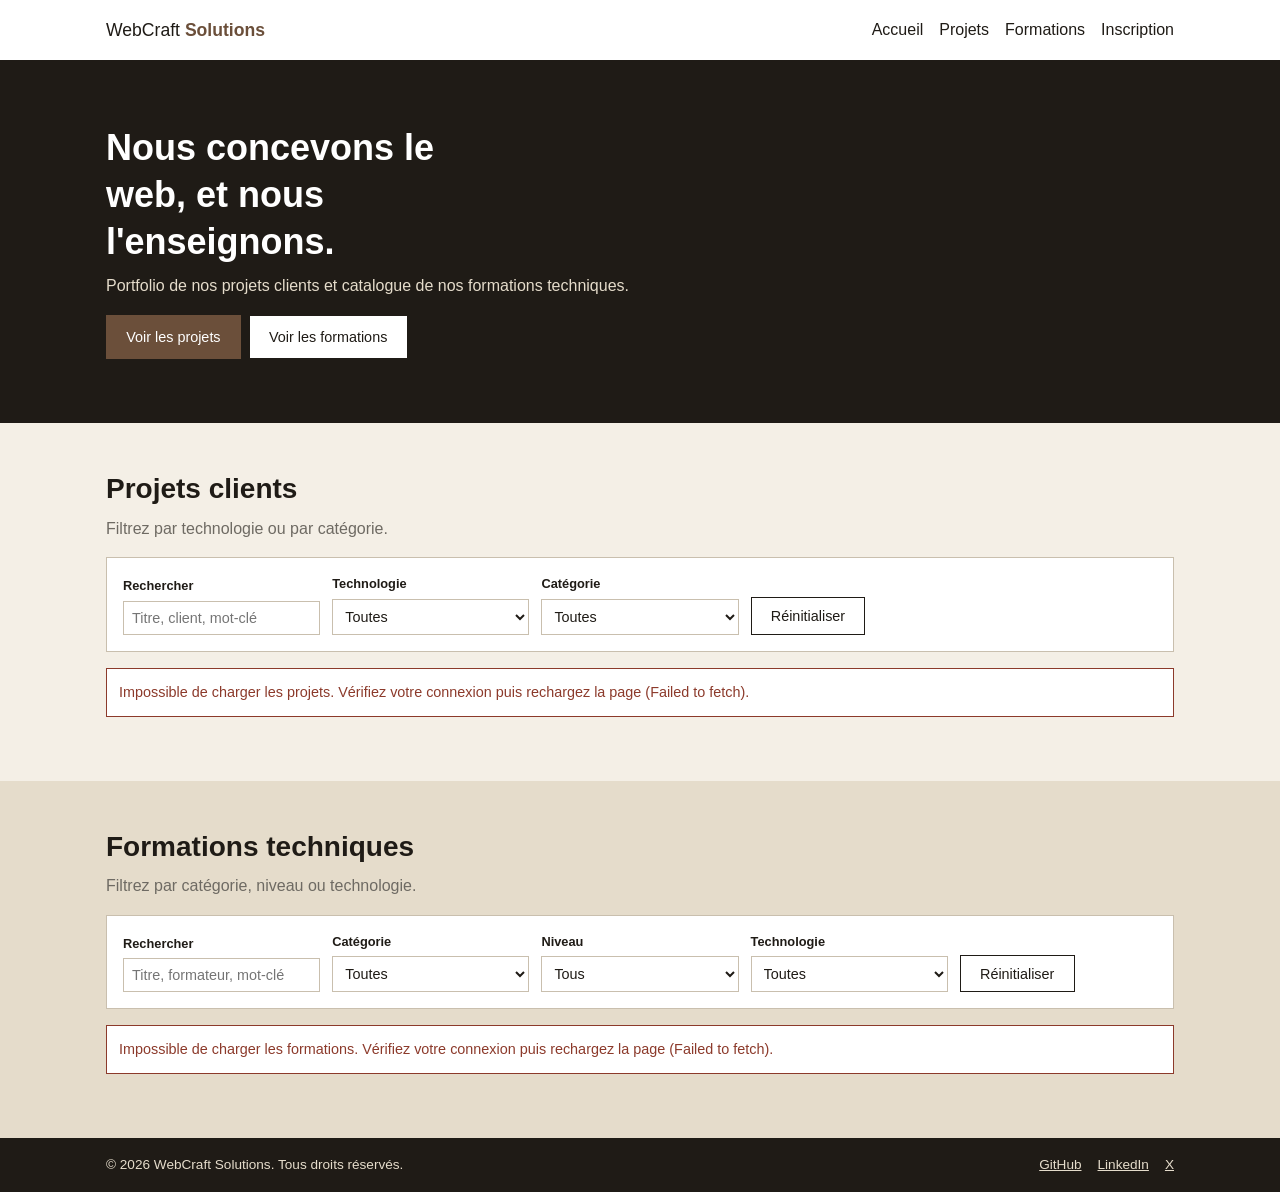
<file: index.html>
<!DOCTYPE html>
<html lang="fr">
<head>
  <meta charset="utf-8">
  <meta name="viewport" content="width=device-width, initial-scale=1">
  <meta name="description" content="Portail WebCraft Solutions : portfolio de projets clients et catalogue de formations techniques.">
  <title>WebCraft Solutions &mdash; Portfolio &amp; Formations</title>
  <link rel="icon" href="data:,">
  <link rel="stylesheet" href="css/style.css">
</head>
<body>

  <a class="skip-link" href="#projets">Aller au contenu</a>

  <header class="site-header">
    <div class="container header-inner">
      <a class="logo" href="index.html">WebCraft <strong>Solutions</strong></a>

      <button class="nav-toggle" type="button" aria-expanded="false" aria-controls="main-nav">Menu</button>

      <nav class="main-nav" id="main-nav" aria-label="Navigation principale">
        <ul>
          <li><a href="#accueil">Accueil</a></li>
          <li><a href="#projets">Projets</a></li>
          <li><a href="#formations">Formations</a></li>
          <li><a href="inscription.html">Inscription</a></li>
        </ul>
      </nav>
    </div>
  </header>

  <main>

    <section class="hero" id="accueil">
      <div class="container">
        <h1>Nous concevons le web, et nous l'enseignons.</h1>
        <p>Portfolio de nos projets clients et catalogue de nos formations techniques.</p>
        <p class="hero-actions">
          <a class="btn btn-primary" href="#projets">Voir les projets</a>
          <a class="btn" href="#formations">Voir les formations</a>
        </p>
      </div>
    </section>

    <section class="section" id="projets">
      <div class="container">
        <h2>Projets clients</h2>
        <p class="section-intro">Filtrez par technologie ou par cat&eacute;gorie.</p>

        <form class="filters" id="project-filters" role="search" aria-label="Filtrer les projets">
          <div class="field">
            <label for="project-search">Rechercher</label>
            <input type="search" id="project-search" placeholder="Titre, client, mot-cl&eacute;" autocomplete="off">
          </div>
          <div class="field">
            <label for="project-tech">Technologie</label>
            <select id="project-tech">
              <option value="">Toutes</option>
            </select>
          </div>
          <div class="field">
            <label for="project-category">Cat&eacute;gorie</label>
            <select id="project-category">
              <option value="">Toutes</option>
            </select>
          </div>
          <div class="field field-action">
            <button class="btn" type="reset">R&eacute;initialiser</button>
          </div>
        </form>

        <p class="loader" id="project-loader"><span class="spinner" aria-hidden="true"></span> Chargement des projets&hellip;</p>
        <p class="alert" id="project-error" role="alert" hidden></p>
        <p class="results" id="project-count" role="status" hidden></p>

        <div class="grid" id="project-grid"></div>

        <p class="alert" id="project-empty" hidden>Aucun projet ne correspond &agrave; votre recherche.</p>
      </div>
    </section>

    <section class="section section-alt" id="formations">
      <div class="container">
        <h2>Formations techniques</h2>
        <p class="section-intro">Filtrez par cat&eacute;gorie, niveau ou technologie.</p>

        <form class="filters" id="course-filters" role="search" aria-label="Filtrer les formations">
          <div class="field">
            <label for="course-search">Rechercher</label>
            <input type="search" id="course-search" placeholder="Titre, formateur, mot-cl&eacute;" autocomplete="off">
          </div>
          <div class="field">
            <label for="course-category">Cat&eacute;gorie</label>
            <select id="course-category">
              <option value="">Toutes</option>
            </select>
          </div>
          <div class="field">
            <label for="course-level">Niveau</label>
            <select id="course-level">
              <option value="">Tous</option>
            </select>
          </div>
          <div class="field">
            <label for="course-tech">Technologie</label>
            <select id="course-tech">
              <option value="">Toutes</option>
            </select>
          </div>
          <div class="field field-action">
            <button class="btn" type="reset">R&eacute;initialiser</button>
          </div>
        </form>

        <p class="loader" id="course-loader"><span class="spinner" aria-hidden="true"></span> Chargement des formations&hellip;</p>
        <p class="alert" id="course-error" role="alert" hidden></p>
        <p class="results" id="course-count" role="status" hidden></p>

        <div class="grid" id="course-grid"></div>

        <p class="alert" id="course-empty" hidden>Aucune formation ne correspond &agrave; votre recherche.</p>
      </div>
    </section>

  </main>

  <footer class="site-footer">
    <div class="container footer-inner">
      <p>&copy; 2026 WebCraft Solutions. Tous droits r&eacute;serv&eacute;s.</p>
      <ul class="social">
        <li><a href="https://github.com">GitHub</a></li>
        <li><a href="https://www.linkedin.com">LinkedIn</a></li>
        <li><a href="https://x.com">X</a></li>
      </ul>
    </div>
  </footer>

  <div class="modal" id="project-modal" hidden>
    <div class="modal-overlay" data-close-modal></div>
    <div class="modal-box" role="dialog" aria-modal="true" aria-labelledby="project-modal-title">
      <div class="modal-head">
        <h2 id="project-modal-title">D&eacute;tail du projet</h2>
        <button class="modal-close" type="button" data-close-modal aria-label="Fermer">&#10005;</button>
      </div>
      <div class="modal-body" id="project-modal-body"></div>
    </div>
  </div>

  <div class="modal" id="course-modal" hidden>
    <div class="modal-overlay" data-close-modal></div>
    <div class="modal-box" role="dialog" aria-modal="true" aria-labelledby="course-modal-title">
      <div class="modal-head">
        <h2 id="course-modal-title">D&eacute;tail de la formation</h2>
        <button class="modal-close" type="button" data-close-modal aria-label="Fermer">&#10005;</button>
      </div>
      <div class="modal-body" id="course-modal-body"></div>
    </div>
  </div>

  <script src="js/main.js"></script>
</body>
</html>
</file>
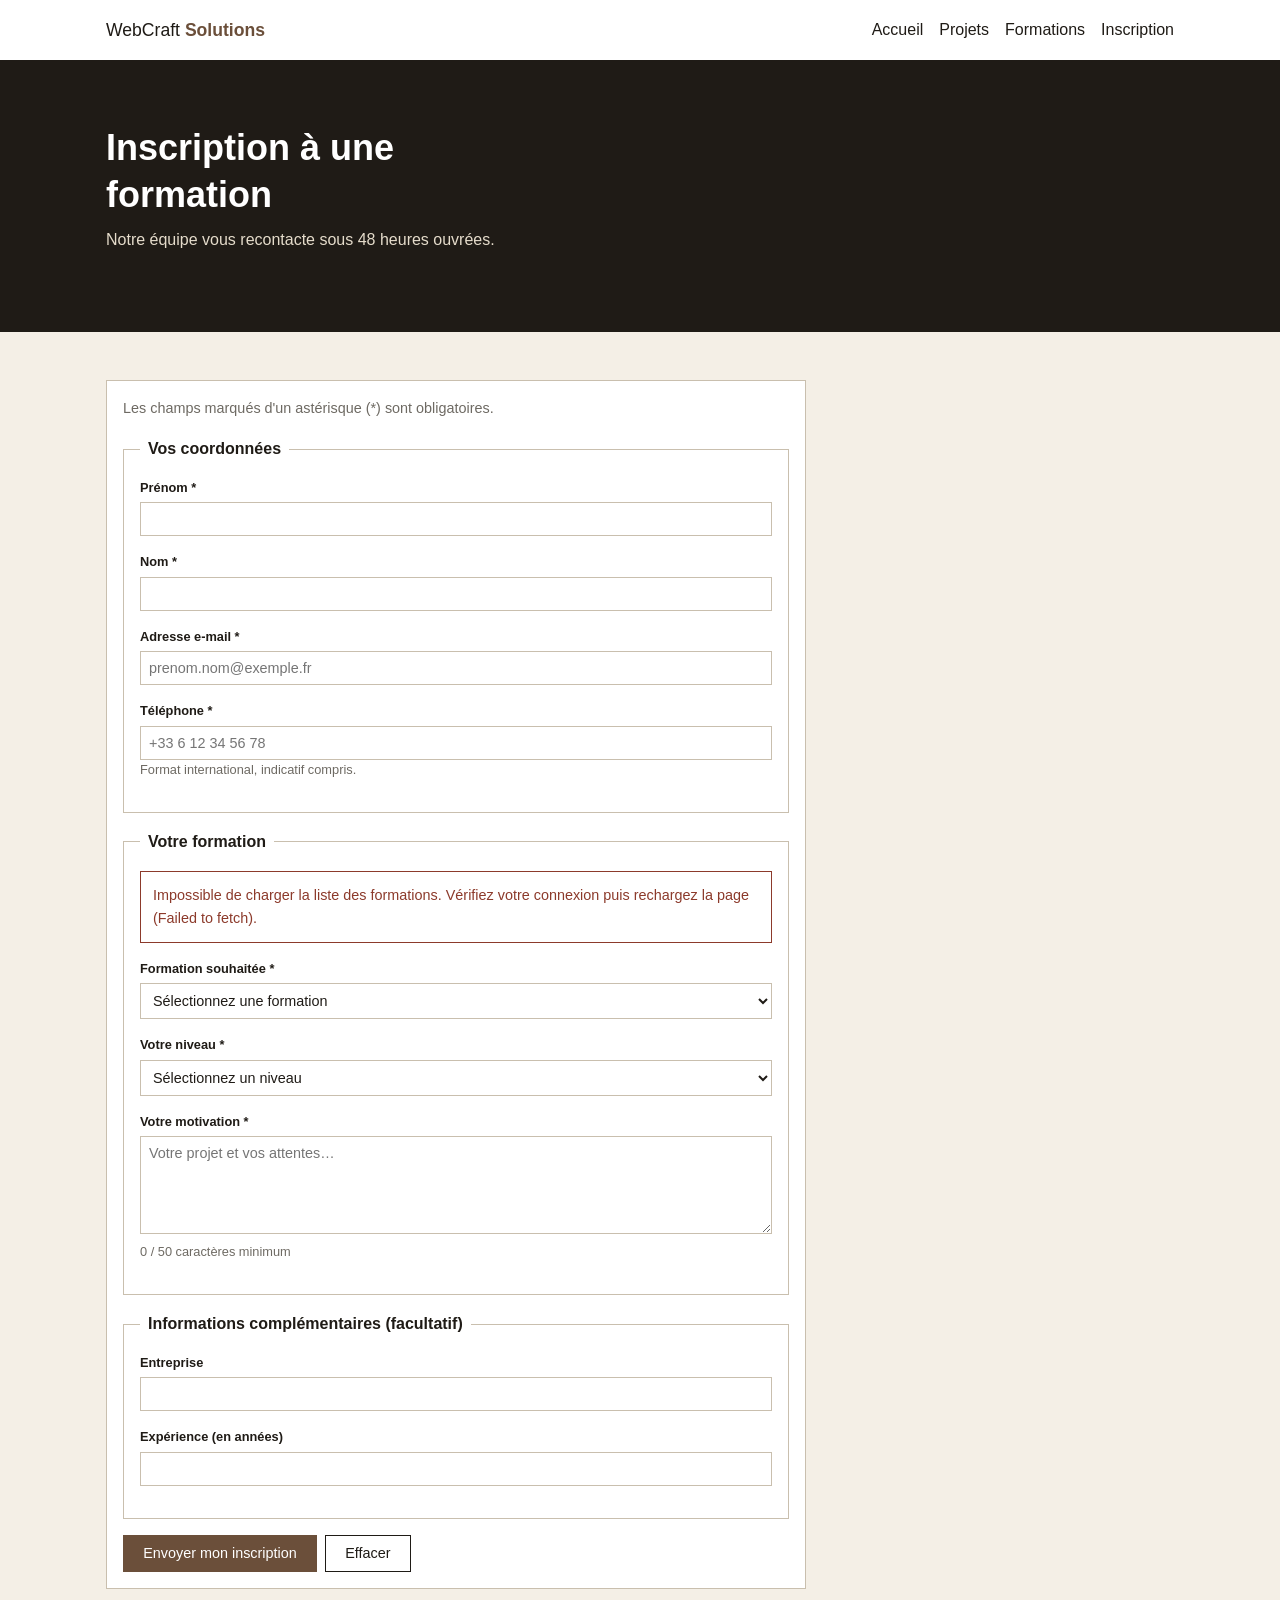
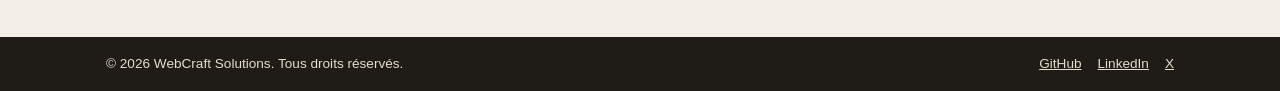
<file: inscription.html>
<!DOCTYPE html>
<html lang="fr">
<head>
  <meta charset="utf-8">
  <meta name="viewport" content="width=device-width, initial-scale=1">
  <meta name="description" content="Inscrivez-vous &agrave; une formation technique WebCraft Solutions : formulaire d'inscription en ligne.">
  <title>Inscription &mdash; WebCraft Solutions</title>
  <link rel="icon" href="data:,">
  <link rel="stylesheet" href="css/style.css">
</head>
<body>

  <a class="skip-link" href="#signup-form">Aller au formulaire</a>

  <header class="site-header">
    <div class="container header-inner">
      <a class="logo" href="index.html">WebCraft <strong>Solutions</strong></a>

      <button class="nav-toggle" type="button" aria-expanded="false" aria-controls="main-nav">Menu</button>

      <nav class="main-nav" id="main-nav" aria-label="Navigation principale">
        <ul>
          <li><a href="index.html#accueil">Accueil</a></li>
          <li><a href="index.html#projets">Projets</a></li>
          <li><a href="index.html#formations">Formations</a></li>
          <li><a href="inscription.html" aria-current="page">Inscription</a></li>
        </ul>
      </nav>
    </div>
  </header>

  <main>

    <section class="hero">
      <div class="container">
        <h1>Inscription &agrave; une formation</h1>
        <p>Notre &eacute;quipe vous recontacte sous 48 heures ouvr&eacute;es.</p>
      </div>
    </section>

    <section class="section">
      <div class="container">
        <h2 class="sr-only">Formulaire d'inscription</h2>

        <form class="form" id="signup-form" novalidate>
          <p class="form-intro">Les champs marqu&eacute;s d'un ast&eacute;risque (*) sont obligatoires.</p>

          <p class="alert" id="form-global-error" role="alert" hidden></p>

          <fieldset>
            <legend>Vos coordonn&eacute;es</legend>

            <div class="field">
              <label for="firstname">Pr&eacute;nom *</label>
              <input type="text" id="firstname" name="firstname" autocomplete="given-name"
                     aria-describedby="firstname-error" required>
              <span class="field-error" id="firstname-error" role="alert" hidden></span>
            </div>

            <div class="field">
              <label for="lastname">Nom *</label>
              <input type="text" id="lastname" name="lastname" autocomplete="family-name"
                     aria-describedby="lastname-error" required>
              <span class="field-error" id="lastname-error" role="alert" hidden></span>
            </div>

            <div class="field">
              <label for="email">Adresse e-mail *</label>
              <input type="email" id="email" name="email" placeholder="prenom.nom@exemple.fr"
                     autocomplete="email" aria-describedby="email-error" required>
              <span class="field-error" id="email-error" role="alert" hidden></span>
            </div>

            <div class="field">
              <label for="phone">T&eacute;l&eacute;phone *</label>
              <input type="tel" id="phone" name="phone" placeholder="+33 6 12 34 56 78"
                     autocomplete="tel" aria-describedby="phone-hint phone-error" required>
              <span class="field-hint" id="phone-hint">Format international, indicatif compris.</span>
              <span class="field-error" id="phone-error" role="alert" hidden></span>
            </div>
          </fieldset>

          <fieldset>
            <legend>Votre formation</legend>

            <p class="loader" id="course-loader"><span class="spinner" aria-hidden="true"></span> Chargement des formations&hellip;</p>
            <p class="alert" id="course-load-error" role="alert" hidden></p>

            <div class="field">
              <label for="course">Formation souhait&eacute;e *</label>
              <select id="course" name="course" aria-describedby="course-error" required>
                <option value="">S&eacute;lectionnez une formation</option>
              </select>
              <span class="field-error" id="course-error" role="alert" hidden></span>
            </div>

            <div class="field">
              <label for="level">Votre niveau *</label>
              <select id="level" name="level" aria-describedby="level-error" required>
                <option value="">S&eacute;lectionnez un niveau</option>
                <option value="D&eacute;butant">D&eacute;butant</option>
                <option value="Interm&eacute;diaire">Interm&eacute;diaire</option>
                <option value="Avanc&eacute;">Avanc&eacute;</option>
              </select>
              <span class="field-error" id="level-error" role="alert" hidden></span>
            </div>

            <div class="field">
              <label for="motivation">Votre motivation *</label>
              <textarea id="motivation" name="motivation" rows="5"
                        placeholder="Votre projet et vos attentes&hellip;"
                        aria-describedby="motivation-counter motivation-error" required></textarea>
              <span class="field-hint" id="motivation-counter">0 / 50 caract&egrave;res minimum</span>
              <span class="field-error" id="motivation-error" role="alert" hidden></span>
            </div>
          </fieldset>

          <fieldset>
            <legend>Informations compl&eacute;mentaires (facultatif)</legend>

            <div class="field">
              <label for="company">Entreprise</label>
              <input type="text" id="company" name="company" autocomplete="organization">
            </div>

            <div class="field">
              <label for="experience">Exp&eacute;rience (en ann&eacute;es)</label>
              <input type="number" id="experience" name="experience" min="0" max="50" step="1"
                     aria-describedby="experience-error">
              <span class="field-error" id="experience-error" role="alert" hidden></span>
            </div>
          </fieldset>

          <p class="form-actions">
            <button class="btn btn-primary" type="submit">Envoyer mon inscription</button>
            <button class="btn" type="reset">Effacer</button>
          </p>
        </form>
      </div>
    </section>

  </main>

  <footer class="site-footer">
    <div class="container footer-inner">
      <p>&copy; 2026 WebCraft Solutions. Tous droits r&eacute;serv&eacute;s.</p>
      <ul class="social">
        <li><a href="https://github.com">GitHub</a></li>
        <li><a href="https://www.linkedin.com">LinkedIn</a></li>
        <li><a href="https://x.com">X</a></li>
      </ul>
    </div>
  </footer>

  <div class="modal" id="success-modal" hidden>
    <div class="modal-overlay" data-close-modal></div>
    <div class="modal-box" role="dialog" aria-modal="true" aria-labelledby="success-modal-title">
      <div class="modal-head">
        <h2 id="success-modal-title">Inscription enregistr&eacute;e</h2>
        <button class="modal-close" type="button" data-close-modal aria-label="Fermer">&#10005;</button>
      </div>
      <div class="modal-body">
        <p id="success-message">Votre demande a bien &eacute;t&eacute; prise en compte.</p>
        <p class="muted">Un e-mail de confirmation vous sera envoy&eacute;.</p>
        <p class="modal-actions">
          <a class="btn" href="index.html#formations">Voir les formations</a>
          <button class="btn btn-primary" type="button" data-close-modal>Fermer</button>
        </p>
      </div>
    </div>
  </div>

  <script src="js/main.js"></script>
</body>
</html>
</file>
<file: css/style.css>
:root {
  --overlay: rgba(31, 27, 22, 0.7);
  --white: #ffffff;
  --beige: #f4efe6;
  --beige-dark: #e5dccb;
  --brown: #6b4f3a;
  --brown-dark: #4a3526;
  --black: #1f1b16;
  --gray: #6e6a63;
  --border: #c9bfae;
  --error: #8c3a2b;
  --space: 1rem;
}

* {
  box-sizing: border-box;
}

[hidden] {
  display: none !important;
}

body {
  margin: 0;
  font-family: Arial, Helvetica, sans-serif;
  font-size: 1rem;
  line-height: 1.6;
  color: var(--black);
  background-color: var(--beige);
}

h1,
h2,
h3 {
  margin: 0 0 0.5rem;
  line-height: 1.3;
}

h1 {
  font-size: 1.75rem;
}

h2 {
  font-size: 1.4rem;
}

h3 {
  font-size: 1.1rem;
}

p {
  margin: 0 0 var(--space);
}

ul {
  margin: 0;
  padding: 0;
  list-style: none;
}

img {
  display: block;
  width: 100%;
  height: auto;
}

a {
  color: var(--brown);
}

a:hover {
  color: var(--brown-dark);
}

:focus-visible {
  outline: 2px solid var(--brown);
  outline-offset: 2px;
}

.container {
  max-width: 1100px;
  margin: 0 auto;
  padding: 0 var(--space);
}

.muted {
  color: var(--gray);
}

.sr-only {
  position: absolute;
  width: 1px;
  height: 1px;
  overflow: hidden;
  clip: rect(0, 0, 0, 0);
}

.skip-link {
  position: absolute;
  top: -3rem;
  left: 0;
  padding: 0.5rem 1rem;
  background-color: var(--black);
  color: var(--white);
}

.skip-link:focus {
  top: 0;
  color: var(--white);
}

.btn,
.nav-toggle,
.modal-close {
  display: inline-block;
  padding: 0.6rem 1.2rem;
  border: 1px solid var(--black);
  background-color: var(--white);
  color: var(--black);
  font-family: inherit;
  font-size: 0.9rem;
  text-decoration: none;
  cursor: pointer;
  transition: background-color 0.2s, color 0.2s;
}

.btn:hover:not(:disabled),
.modal-close:hover {
  background-color: var(--black);
  color: var(--white);
}

.btn:disabled {
  opacity: 0.5;
  cursor: not-allowed;
}

.btn-primary {
  background-color: var(--brown);
  border-color: var(--brown);
  color: var(--white);
}

.btn-primary:hover {
  background-color: var(--brown-dark);
  border-color: var(--brown-dark);
}

.site-header {
  background-color: var(--white);
  border-bottom: 1px solid var(--black);
}

.header-inner {
  display: flex;
  align-items: center;
  justify-content: space-between;
  flex-wrap: wrap;
  min-height: 60px;
}

.logo {
  color: var(--black);
  font-size: 1.1rem;
  text-decoration: none;
}

.logo strong {
  color: var(--brown);
}

.nav-toggle,
.modal-close {
  padding: 0.4rem 0.8rem;
}

.main-nav {
  display: none;
  width: 100%;
  padding-bottom: 0.5rem;
}

.main-nav.is-open {
  display: block;
}

.main-nav a {
  display: block;
  padding: 0.5rem 0;
  border-top: 1px solid var(--border);
  color: var(--black);
  text-decoration: none;
}

.main-nav a:hover {
  color: var(--brown);
}

.hero {
  padding: 2.5rem 0;
  background-color: var(--black);
  color: var(--white);
  animation: fade-in 0.6s ease;
}

.hero h1 {
  max-width: 20ch;
}

.hero p {
  max-width: 60ch;
  color: var(--beige-dark);
}

.hero-actions,
.card-actions,
.modal-actions,
.form-actions {
  display: flex;
  flex-wrap: wrap;
  gap: 0.5rem;
}

.hero-actions,
.form-actions {
  margin-bottom: 0;
}

@keyframes fade-in {
  from {
    opacity: 0;
    transform: translateY(15px);
  }

  to {
    opacity: 1;
    transform: translateY(0);
  }
}

@keyframes spin {
  to {
    transform: rotate(360deg);
  }
}

.section {
  padding: 2rem 0;
}

.section-alt {
  background-color: var(--beige-dark);
}

.section-intro {
  color: var(--gray);
}

.filters {
  display: grid;
  gap: 0.75rem;
  margin-bottom: var(--space);
  padding: var(--space);
  background-color: var(--white);
  border: 1px solid var(--border);
}

.field {
  margin: 0;
}

.field label,
.field-hint,
.field-error {
  display: block;
  font-size: 0.8rem;
}

.field label {
  margin-bottom: 0.25rem;
  font-weight: bold;
}

.field input,
.field select,
.field textarea {
  width: 100%;
  padding: 0.5rem;
  border: 1px solid var(--border);
  background-color: var(--white);
  color: var(--black);
  font-family: inherit;
  font-size: 0.9rem;
}

.field input:focus,
.field select:focus,
.field textarea:focus {
  border-color: var(--brown);
}

.field textarea {
  resize: vertical;
}

.field-action {
  display: flex;
  align-items: flex-end;
}

.grid {
  display: grid;
  gap: var(--space);
}

.card {
  display: flex;
  flex-direction: column;
  background-color: var(--white);
  border: 1px solid var(--border);
  transition: border-color 0.2s;
}

.card:hover {
  border-color: var(--black);
}

.card img {
  aspect-ratio: 16 / 9;
  object-fit: cover;
  border-bottom: 1px solid var(--border);
}

.card-body {
  display: flex;
  flex-direction: column;
  flex: 1;
  gap: 0.5rem;
  padding: var(--space);
}

.card-body p {
  margin: 0;
  font-size: 0.9rem;
}

.card-meta {
  color: var(--gray);
}

.card-price {
  font-size: 1.1rem;
  font-weight: bold;
}

.card-actions {
  margin-top: auto;
  padding-top: 0.5rem;
}

.badges {
  display: flex;
  flex-wrap: wrap;
  gap: 0.25rem;
}

.badge {
  padding: 0.1rem 0.5rem;
  border: 1px solid var(--border);
  background-color: var(--beige);
  font-size: 0.75rem;
}

.badge-strong,
.badge-full {
  color: var(--white);
}

.badge-strong {
  background-color: var(--brown);
  border-color: var(--brown);
}

.badge-full {
  background-color: var(--gray);
  border-color: var(--gray);
}

.loader {
  display: flex;
  align-items: center;
  gap: 0.5rem;
  color: var(--gray);
}

.spinner {
  width: 18px;
  height: 18px;
  border: 3px solid var(--border);
  border-top-color: var(--brown);
  border-radius: 50%;
  animation: spin 0.8s linear infinite;
}

.alert {
  padding: 0.75rem;
  border: 1px solid var(--error);
  background-color: var(--white);
  color: var(--error);
  font-size: 0.9rem;
}

.results {
  color: var(--gray);
  font-size: 0.85rem;
}

.modal {
  position: fixed;
  inset: 0;
  z-index: 10;
  display: flex;
  align-items: center;
  justify-content: center;
  padding: var(--space);
}

.modal-overlay {
  position: absolute;
  inset: 0;
  background-color: var(--overlay);
}

.modal-box {
  position: relative;
  display: flex;
  flex-direction: column;
  width: 100%;
  max-width: 640px;
  max-height: 90vh;
  background-color: var(--white);
  border: 1px solid var(--black);
  animation: fade-in 0.25s ease;
}

.modal-head {
  display: flex;
  align-items: center;
  justify-content: space-between;
  gap: 0.5rem;
  padding: var(--space);
  border-bottom: 1px solid var(--border);
}

.modal-head h2 {
  margin: 0;
}

.modal-body {
  padding: var(--space);
  overflow-y: auto;
}

.modal-body h3 {
  margin-top: var(--space);
}

.modal-body img {
  aspect-ratio: 16 / 9;
  object-fit: cover;
  margin-bottom: var(--space);
}

.info {
  display: grid;
  gap: 0.5rem;
  margin: 0 0 var(--space);
  padding: 0.75rem;
  background-color: var(--beige);
}

.info dt {
  color: var(--gray);
  font-size: 0.8rem;
}

.info dd {
  margin: 0;
  font-weight: bold;
}

.list li {
  margin-bottom: 0.25rem;
  padding-left: 0.75rem;
  border-left: 2px solid var(--brown);
  font-size: 0.9rem;
}

.modal-actions {
  margin: var(--space) 0 0;
}

body.has-modal {
  overflow: hidden;
}

.form {
  max-width: 700px;
  padding: var(--space);
  background-color: var(--white);
  border: 1px solid var(--border);
}

.form-intro {
  color: var(--gray);
  font-size: 0.9rem;
}

.form fieldset {
  margin: 0 0 var(--space);
  padding: var(--space);
  border: 1px solid var(--border);
}

.form legend {
  padding: 0 0.5rem;
  font-weight: bold;
}

.form .field {
  margin-bottom: 0.75rem;
}

.field-hint {
  color: var(--gray);
}

.field-error {
  margin-top: 0.25rem;
  color: var(--error);
  font-weight: bold;
}

.field .is-invalid {
  border-color: var(--error);
}

.field .is-invalid:focus {
  outline-color: var(--error);
}

.field .is-valid {
  border-color: var(--brown);
}

.site-footer {
  padding: var(--space) 0;
  background-color: var(--black);
  color: var(--beige-dark);
}

.footer-inner {
  display: flex;
  flex-wrap: wrap;
  justify-content: space-between;
  gap: 0.5rem;
  font-size: 0.85rem;
}

.site-footer p {
  margin: 0;
}

.site-footer a {
  color: var(--beige-dark);
}

.site-footer a:hover {
  color: var(--white);
}

.social {
  display: flex;
  gap: var(--space);
}

@media (min-width: 768px) {
  h1 {
    font-size: 2.25rem;
  }

  h2 {
    font-size: 1.75rem;
  }

  .nav-toggle {
    display: none;
  }

  .main-nav {
    display: block;
    width: auto;
    padding: 0;
  }

  .main-nav ul {
    display: flex;
    gap: var(--space);
  }

  .main-nav a {
    padding: 0;
    border: 0;
  }

  .hero {
    padding: 4rem 0;
  }

  .section {
    padding: 3rem 0;
  }

  .filters {
    grid-template-columns: repeat(3, 1fr);
    align-items: end;
  }

  .grid {
    grid-template-columns: repeat(2, 1fr);
  }

  .info {
    grid-template-columns: repeat(2, 1fr);
  }

  .form .field {
    margin-bottom: var(--space);
  }
}

@media (min-width: 1200px) {
  .filters {
    grid-template-columns: repeat(5, 1fr);
  }

  .grid {
    grid-template-columns: repeat(3, 1fr);
  }
}
</file>
